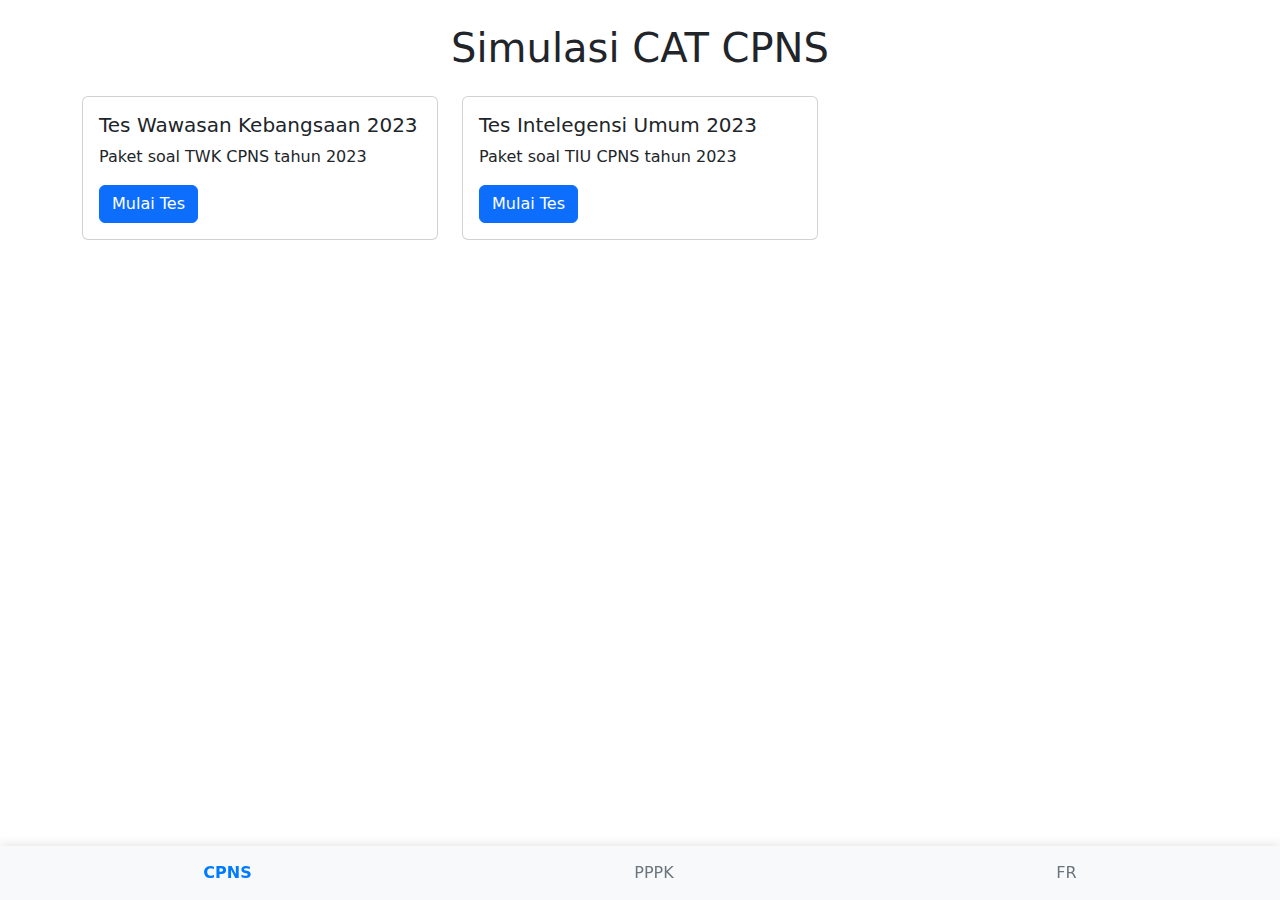
<file: cpns/index.html>
<!DOCTYPE html>
<html lang="id">
<head>
    <meta charset="UTF-8">
    <meta name="viewport" content="width=device-width, initial-scale=1.0">
    <title>Simulasi CAT CPNS</title>
    <!-- Bootstrap CSS -->
    <link href="https://cdn.jsdelivr.net/npm/bootstrap@5.3.0-alpha1/dist/css/bootstrap.min.css" rel="stylesheet">
    <link rel="stylesheet" href="styles.css">
</head>
<body>
    <div id="app" class="container py-4">
        <div id="home-screen" class="screen">
            <h1 class="text-center mb-4">Simulasi CAT CPNS</h1>
            <div id="package-list" class="row row-cols-1 row-cols-md-2 row-cols-lg-3 g-4"></div>
        </div>
        
        <div id="warning-screen" class="screen hidden">
            <div class="card">
                <div class="card-body">
                    <h2 class="card-title">Peringatan</h2>
                    <p class="card-text">Apakah Anda siap untuk memulai tes?</p>
                    <button id="start-test" class="btn btn-primary">Ya, Mulai Tes</button>
                    <button id="cancel-test" class="btn btn-secondary">Tidak, Kembali</button>
                </div>
            </div>
        </div>
        
        <div id="test-screen" class="screen hidden">
            <div id="header" class="mb-4">
                <div id="timer" class="alert alert-info"></div>
                <div id="question-nav" class="d-flex flex-wrap gap-2 mb-3"></div>
            </div>
            <div id="question-container" class="card mb-4">
                <div class="card-body">
                    <h3 id="question-number" class="card-title mb-3"></h3>
                    <h4 id="question-text" class="card-subtitle mb-4"></h4>
                    <div id="options-container" class="list-group mt-3"></div>
                </div>
            </div>
            <div id="navigation" class="d-flex justify-content-between align-items-center">
                <button id="prev-question" class="btn btn-secondary">Sebelumnya</button>
                <button id="clear-answer" class="btn btn-warning">Kosongkan Jawaban</button>
                <button id="next-question" class="btn btn-primary">Selanjutnya</button>
                <button id="finish-test" class="btn btn-danger">Selesai</button>
            </div>
        </div>
        
        <div id="result-screen" class="screen hidden">
            <h2 class="mb-4">Hasil Tes</h2>
            <div id="score-summary" class="alert alert-info"></div>
            <div id="detailed-results" class="list-group"></div>
            <a href="/pc/cpns/index.html" class="btn btn-primary mt-4">Kembali ke Beranda</a>
            <!-- <button id="back-to-home" class="btn btn-primary mt-4">Kembali ke Beranda</button> -->
        </div>
    </div>

    <nav class="navbar fixed-bottom navbar-light bg-light">
        <div class="container-fluid justify-content-around">
            <a class="nav-link active" href="#" data-category="cpns">CPNS</a>
            <a class="nav-link" href="#" data-category="pppk">PPPK</a>
            <a class="nav-link" href="#" data-category="tryout">FR</a>
        </div>
    </nav>

    <!-- Bootstrap Bundle with Popper -->
    <script src="https://cdn.jsdelivr.net/npm/bootstrap@5.3.0-alpha1/dist/js/bootstrap.bundle.min.js"></script>
    <script src="script.js"></script>
</body>
</html>
</file>
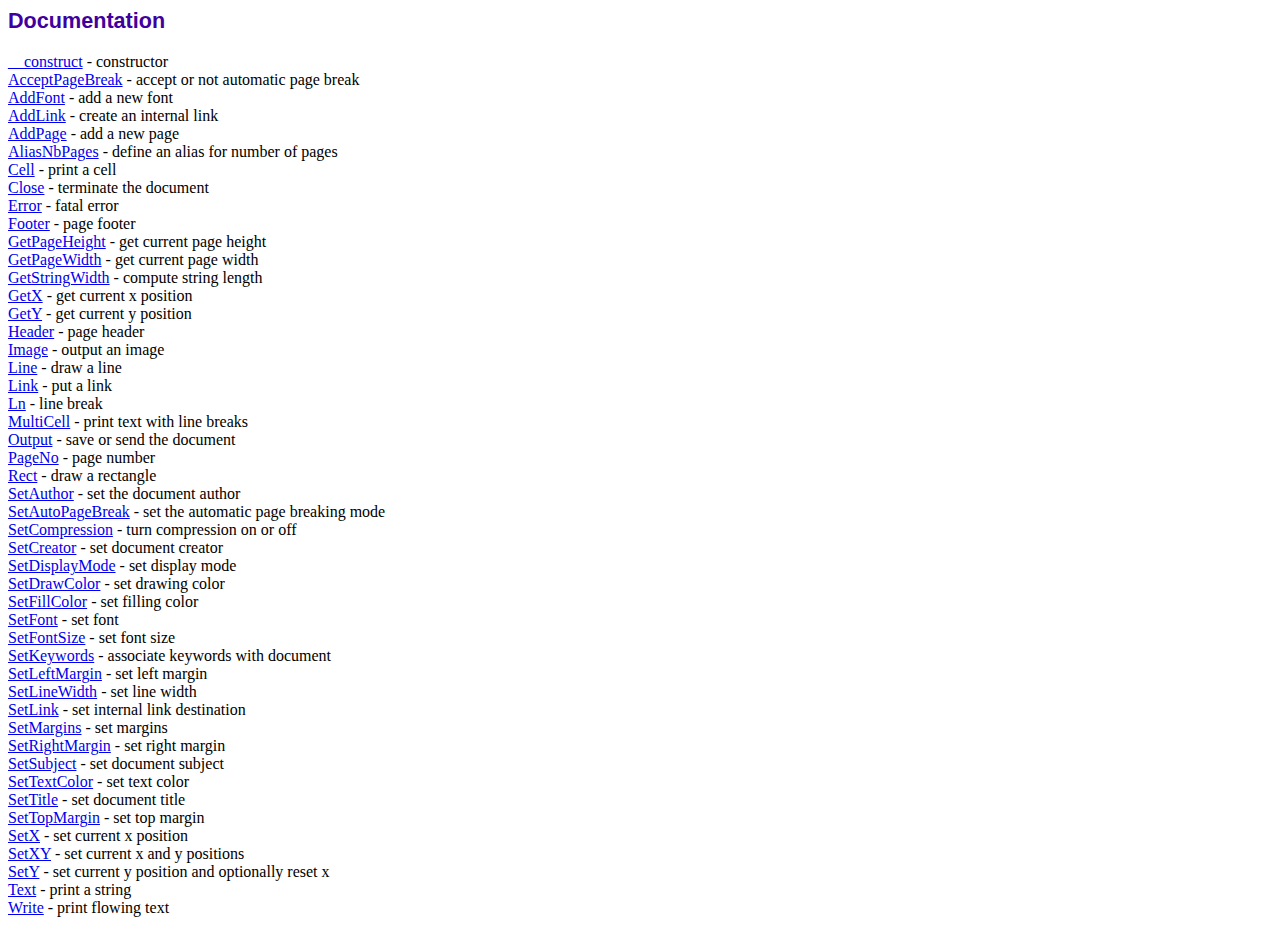
<file: ikan/fpdf/doc/index.htm>
<!DOCTYPE html PUBLIC "-//W3C//DTD HTML 4.01 Transitional//EN">
<html>
<head>
<meta http-equiv="Content-Type" content="text/html; charset=UTF-8">
<title>Documentation</title>
<link type="text/css" rel="stylesheet" href="../fpdf.css">
</head>
<body>
<h1>Documentation</h1>
<a href="__construct.htm">__construct</a> - constructor<br>
<a href="acceptpagebreak.htm">AcceptPageBreak</a> - accept or not automatic page break<br>
<a href="addfont.htm">AddFont</a> - add a new font<br>
<a href="addlink.htm">AddLink</a> - create an internal link<br>
<a href="addpage.htm">AddPage</a> - add a new page<br>
<a href="aliasnbpages.htm">AliasNbPages</a> - define an alias for number of pages<br>
<a href="cell.htm">Cell</a> - print a cell<br>
<a href="close.htm">Close</a> - terminate the document<br>
<a href="error.htm">Error</a> - fatal error<br>
<a href="footer.htm">Footer</a> - page footer<br>
<a href="getpageheight.htm">GetPageHeight</a> - get current page height<br>
<a href="getpagewidth.htm">GetPageWidth</a> - get current page width<br>
<a href="getstringwidth.htm">GetStringWidth</a> - compute string length<br>
<a href="getx.htm">GetX</a> - get current x position<br>
<a href="gety.htm">GetY</a> - get current y position<br>
<a href="header.htm">Header</a> - page header<br>
<a href="image.htm">Image</a> - output an image<br>
<a href="line.htm">Line</a> - draw a line<br>
<a href="link.htm">Link</a> - put a link<br>
<a href="ln.htm">Ln</a> - line break<br>
<a href="multicell.htm">MultiCell</a> - print text with line breaks<br>
<a href="output.htm">Output</a> - save or send the document<br>
<a href="pageno.htm">PageNo</a> - page number<br>
<a href="rect.htm">Rect</a> - draw a rectangle<br>
<a href="setauthor.htm">SetAuthor</a> - set the document author<br>
<a href="setautopagebreak.htm">SetAutoPageBreak</a> - set the automatic page breaking mode<br>
<a href="setcompression.htm">SetCompression</a> - turn compression on or off<br>
<a href="setcreator.htm">SetCreator</a> - set document creator<br>
<a href="setdisplaymode.htm">SetDisplayMode</a> - set display mode<br>
<a href="setdrawcolor.htm">SetDrawColor</a> - set drawing color<br>
<a href="setfillcolor.htm">SetFillColor</a> - set filling color<br>
<a href="setfont.htm">SetFont</a> - set font<br>
<a href="setfontsize.htm">SetFontSize</a> - set font size<br>
<a href="setkeywords.htm">SetKeywords</a> - associate keywords with document<br>
<a href="setleftmargin.htm">SetLeftMargin</a> - set left margin<br>
<a href="setlinewidth.htm">SetLineWidth</a> - set line width<br>
<a href="setlink.htm">SetLink</a> - set internal link destination<br>
<a href="setmargins.htm">SetMargins</a> - set margins<br>
<a href="setrightmargin.htm">SetRightMargin</a> - set right margin<br>
<a href="setsubject.htm">SetSubject</a> - set document subject<br>
<a href="settextcolor.htm">SetTextColor</a> - set text color<br>
<a href="settitle.htm">SetTitle</a> - set document title<br>
<a href="settopmargin.htm">SetTopMargin</a> - set top margin<br>
<a href="setx.htm">SetX</a> - set current x position<br>
<a href="setxy.htm">SetXY</a> - set current x and y positions<br>
<a href="sety.htm">SetY</a> - set current y position and optionally reset x<br>
<a href="text.htm">Text</a> - print a string<br>
<a href="write.htm">Write</a> - print flowing text<br>
</body>
</html>
</file>
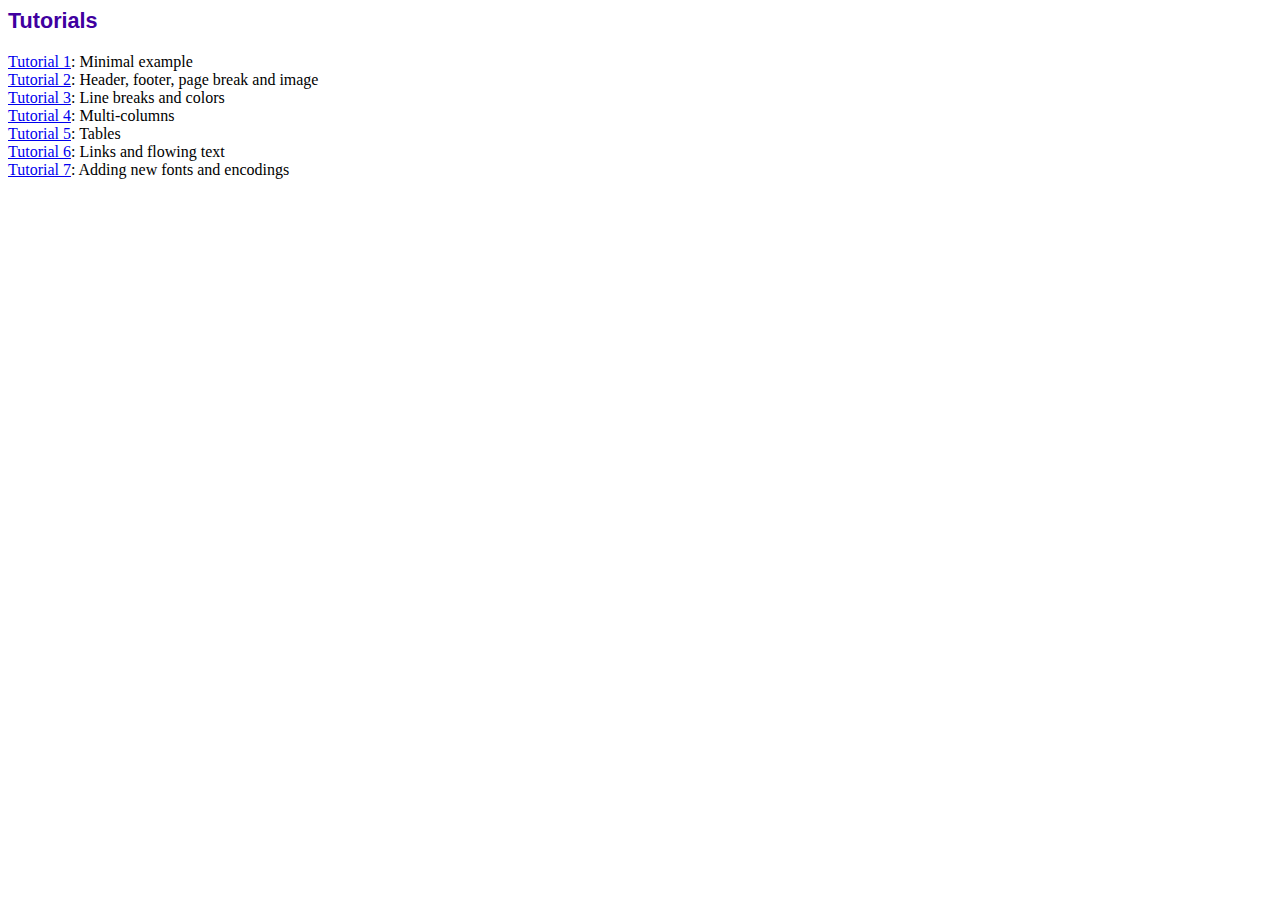
<file: ikan/fpdf/tutorial/index.htm>
<!DOCTYPE html PUBLIC "-//W3C//DTD HTML 4.01 Transitional//EN">
<html>
<head>
<meta http-equiv="Content-Type" content="text/html; charset=UTF-8">
<title>Tutorials</title>
<link type="text/css" rel="stylesheet" href="../fpdf.css">
</head>
<body>
<h1>Tutorials</h1>
<ul style="list-style-type:none; margin-left:0; padding-left:0">
<li><a href="tuto1.htm">Tutorial 1</a>: Minimal example</li>
<li><a href="tuto2.htm">Tutorial 2</a>: Header, footer, page break and image</li>
<li><a href="tuto3.htm">Tutorial 3</a>: Line breaks and colors</li>
<li><a href="tuto4.htm">Tutorial 4</a>: Multi-columns</li>
<li><a href="tuto5.htm">Tutorial 5</a>: Tables</li>
<li><a href="tuto6.htm">Tutorial 6</a>: Links and flowing text</li>
<li><a href="tuto7.htm">Tutorial 7</a>: Adding new fonts and encodings</li>
</ul>
</body>
</html>
</file>
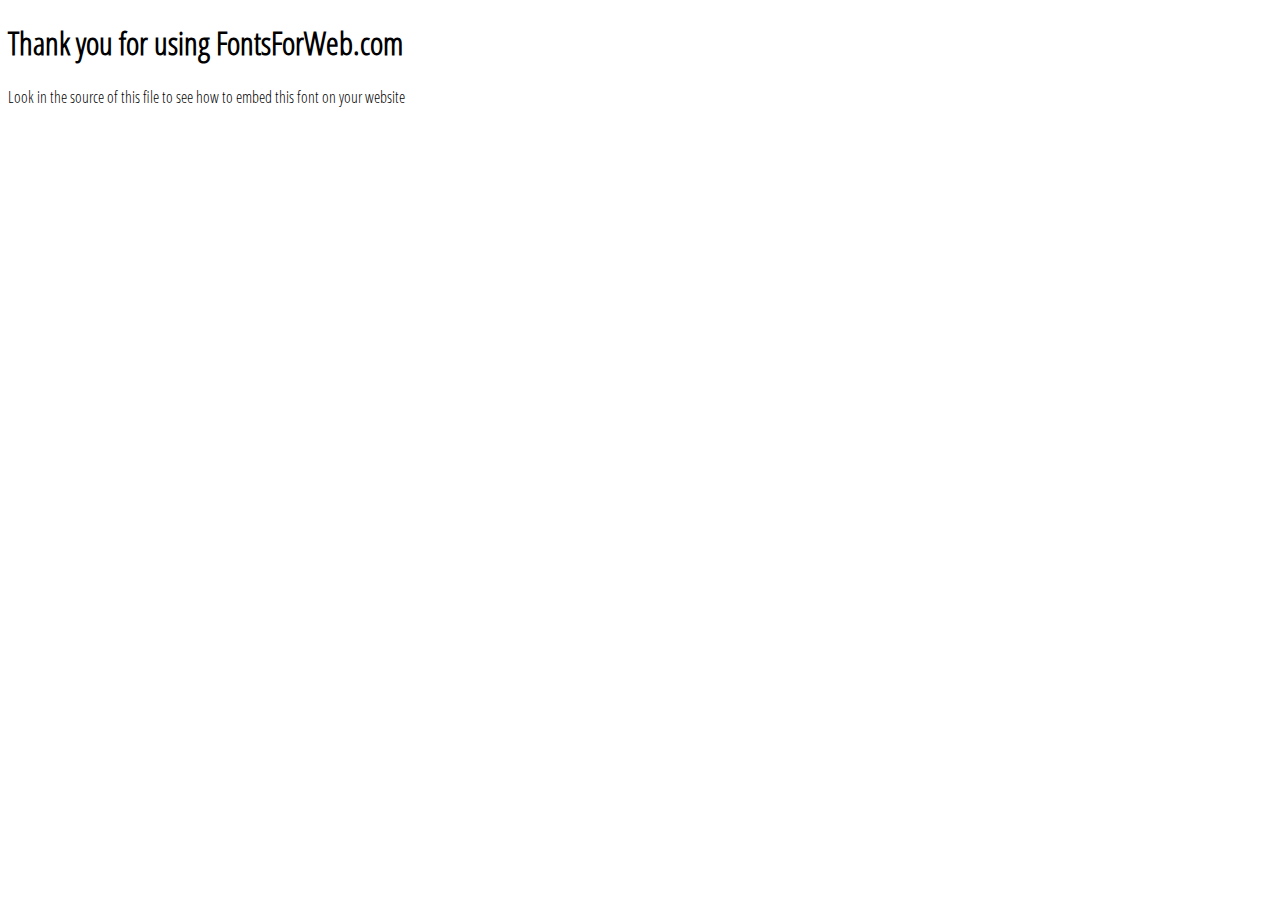
<file: masjid2/display/fonts/OpenSansCondLight/index.html>
<!DOCTYPE html>
<html class="no-js">
    <head>
        <meta charset="utf-8">
        <meta http-equiv="X-UA-Compatible" content="IE=edge">
        <title> web font from FontsForWeb.com</title>
        <meta name="description" content="">
        <meta name="viewport" content="width=device-width, initial-scale=1">
        <link rel="stylesheet" href="font.css">
        <style type="text/css">
		/* when @font-face is defined(it is in font.css) you can add the font to any rule by using font-family */
		h1 {
			font-family: 'OpenSansCondLight';
		}
		</style>
    </head>
    <body>
    	<h1>Thank you for using FontsForWeb.com</h1>
        <p class="fontsforweb_fontid_6958">Look in the source of this file to see how to embed this font on your website</p>
    </body>
</html>
</file>
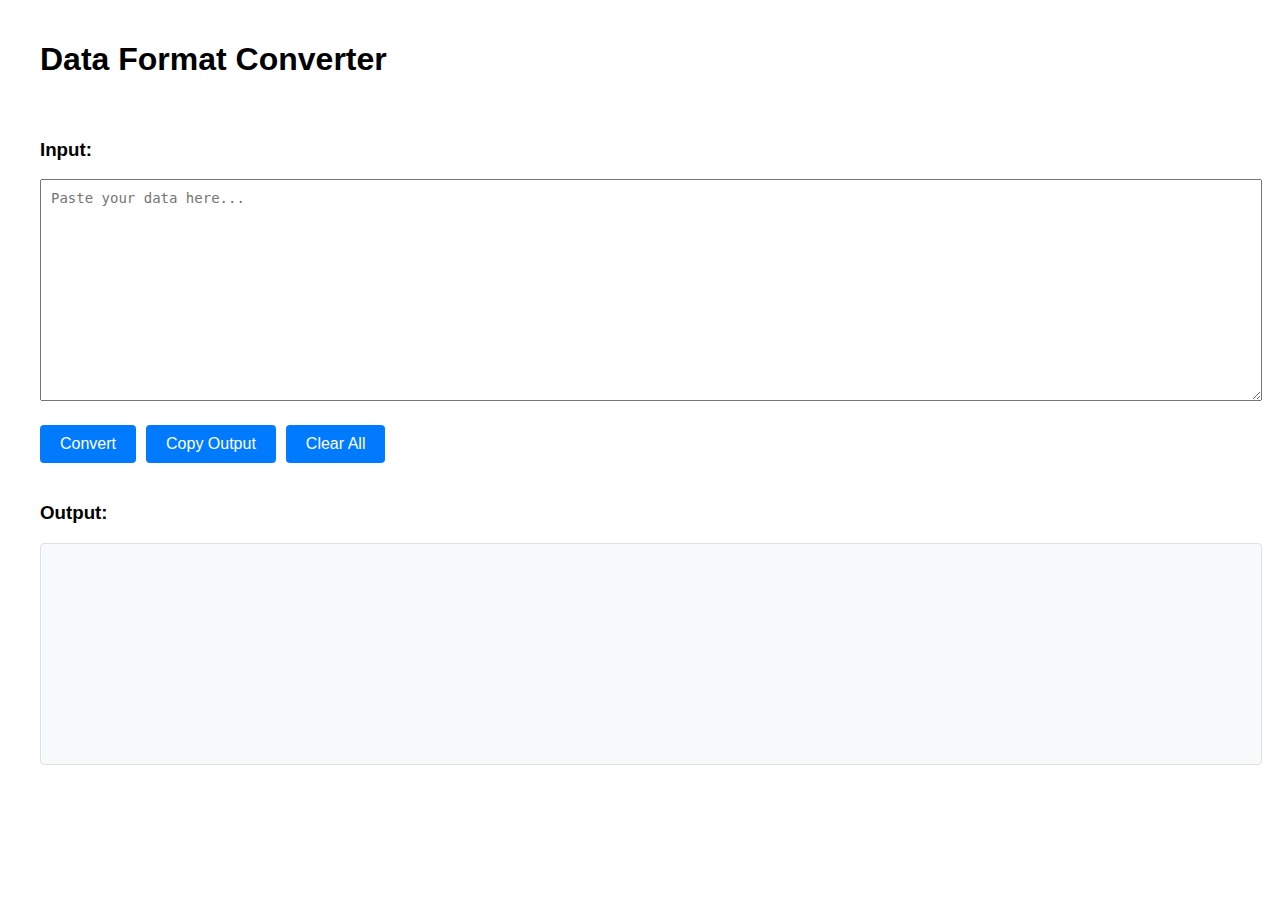
<file: pju/1.html>
<!DOCTYPE html>
<html lang="en">
<head>
    <meta charset="UTF-8">
    <meta name="viewport" content="width=device-width, initial-scale=1.0">
    <title>Data Format Converter</title>
    <style>
        body {
            font-family: Arial, sans-serif;
            max-width: 1200px;
            margin: 0 auto;
            padding: 20px;
        }
        .container {
            display: flex;
            flex-direction: column;
            gap: 20px;
        }
        textarea {
            width: 100%;
            height: 200px;
            padding: 10px;
            font-family: monospace;
            font-size: 14px;
        }
        button {
            padding: 10px 20px;
            font-size: 16px;
            background-color: #007bff;
            color: white;
            border: none;
            border-radius: 4px;
            cursor: pointer;
            width: fit-content;
        }
        button:hover {
            background-color: #0056b3;
        }
        #output {
            width: 100%;
            min-height: 200px;
            padding: 10px;
            background-color: #f8f9fa;
            border: 1px solid #dee2e6;
            border-radius: 4px;
            white-space: pre;
            overflow-x: auto;
            font-family: monospace;
            font-size: 14px;
        }
        .button-group {
            display: flex;
            gap: 10px;
        }
    </style>
</head>
<body>
    <div class="container">
        <h1>Data Format Converter</h1>
        <div>
            <h3>Input:</h3>
            <textarea id="inputData" placeholder="Paste your data here..."></textarea>
        </div>
        <div class="button-group">
            <button id="convertBtn">Convert</button>
            <button id="copyBtn">Copy Output</button>
            <button id="clearBtn">Clear All</button>
        </div>
        <div>
            <h3>Output:</h3>
            <div id="output"></div>
        </div>
    </div>

    <script>
        function cleanInput(input) {
            // Normalize spaces and clean the input
            return input
                .replace(/\s+/g, ' ') // Replace multiple spaces with single space
                .replace(/\n+/g, ' ') // Replace newlines with space
                .trim();
        }

        function parseItems(line) {
            const items = [];
            let currentItem = {
                quantity: null,
                description: []
            };

            const parts = line.split(/\s+/);
            let i = 0;

            while (i < parts.length) {
                const num = parseInt(parts[i]);
                
                if (!isNaN(num)) {
                    if (currentItem.quantity !== null && currentItem.description.length > 0) {
                        items.push({
                            quantity: currentItem.quantity,
                            description: currentItem.description.join(' ')
                        });
                        currentItem = {
                            quantity: null,
                            description: []
                        };
                    }
                    currentItem.quantity = num;
                } else {
                    if (currentItem.quantity !== null) {
                        currentItem.description.push(parts[i]);
                    }
                }
                i++;
            }

            if (currentItem.quantity !== null && currentItem.description.length > 0) {
                items.push({
                    quantity: currentItem.quantity,
                    description: currentItem.description.join(' ')
                });
            }

            return items;
        }

        function transformData(input) {
            let counter = 1;
            let result = [];
            
            const cleanedInput = cleanInput(input);
            const entries = cleanedInput.split(/\d+ -1- 2024/).filter(entry => entry.trim());
            const dates = cleanedInput.match(/\d+ -1- 2024/g) || [];
            
            entries.forEach((entry, index) => {
                if (!dates[index]) return;
                
                const date = dates[index].trim();
                const line = date + entry;
                const plateIndex = line.indexOf('AG');
                
                if (plateIndex === -1) return;
                
                const plateNumber = line.substring(plateIndex, plateIndex + 11);
                const afterPlate = line.substring(plateIndex + 11).trim();
                const items = parseItems(afterPlate);
                
                items.forEach(item => {
                    result.push({
                        id: `asdaddd${counter}`,
                        groupId: `asdsdas${index + 11}`,
                        date: date.split(' ')[0] + '/1/2024',
                        plateNumber: plateNumber.trim(),
                        quantity: item.quantity,
                        description: item.description
                    });
                    counter++;
                });
            });
            
            return result;
        }

        // Event listener for convert button
        document.getElementById('convertBtn').addEventListener('click', function() {
            const input = document.getElementById('inputData').value;
            const output = document.getElementById('output');
            
            try {
                if (!input.trim()) {
                    output.textContent = 'Please enter some data to convert.';
                    return;
                }
                
                const transformedData = transformData(input);
                const csvRows = transformedData.map(entry => 
                    `${entry.id}\t${entry.groupId}\t${entry.date}\t${entry.plateNumber}\t${entry.quantity}\t${entry.description}`
                );
                output.textContent = csvRows.join('\n');
            } catch (error) {
                console.error(error);
                output.textContent = 'Error processing data: ' + error.message;
            }
        });

        // Copy output button
        document.getElementById('copyBtn').addEventListener('click', function() {
            const output = document.getElementById('output');
            const text = output.textContent;
            
            if (!text.trim()) {
                alert('No output to copy!');
                return;
            }
            
            navigator.clipboard.writeText(text).then(
                function() {
                    alert('Output copied to clipboard!');
                },
                function(err) {
                    console.error('Could not copy text: ', err);
                    alert('Failed to copy output. Please select and copy manually.');
                }
            );
        });

        // Clear button
        document.getElementById('clearBtn').addEventListener('click', function() {
            document.getElementById('inputData').value = '';
            document.getElementById('output').textContent = '';
        });
    </script>
</body>
</html>
</file>
<file: cpns/styles.css>
.screen {
    display: block;
}

.screen.hidden {
    display: none;
}

.question-button {
    width: 40px;
    height: 40px;
}

.question-button.unanswered {
    background-color: #6c757d;
    border-color: #6c757d;
}

.question-button.answered {
    background-color: #28a745;
    border-color: #28a745;
}

.question-button.skipped {
    background-color: #dc3545;
    border-color: #dc3545;
}

#timer {
    font-size: 1.2rem;
    font-weight: bold;
}

.result-item.correct {
    background-color: #d4edda;
}

.result-item.incorrect {
    background-color: #f8d7da;
}

/* ... (style lainnya tetap sama) ... */



body {
    padding-bottom: 56px; /* Sesuaikan dengan tinggi bottom navigation */
}

.navbar.fixed-bottom {
    display: flex;
    justify-content: space-around;
    padding: 10px 0;
    background-color: #f8f9fa;
    box-shadow: 0 -2px 10px rgba(0, 0, 0, 0.1);
}

.navbar.fixed-bottom .nav-link {
    color: #6c757d;
    text-decoration: none;
    padding: 5px 10px;
}

.navbar.fixed-bottom .nav-link.active {
    color: #007bff;
    font-weight: bold;
}
</file>
<file: ikan/fpdf/fpdf.css>
body {font-family:"Times New Roman",serif}
h1 {font:bold 135% Arial,sans-serif; color:#4000A0; margin-bottom:0.9em}
h2 {font:bold 95% Arial,sans-serif; color:#900000; margin-top:1.5em; margin-bottom:1em}
dl.param dt {text-decoration:underline}
dl.param dd {margin-top:1em; margin-bottom:1em}
dl.param ul {margin-top:1em; margin-bottom:1em}
tt, code, kbd {font-family:"Courier New",Courier,monospace; font-size:82%}
div.source {margin-top:1.4em; margin-bottom:1.3em}
div.source pre {display:table; border:1px solid #24246A; width:100%; margin:0em; font-family:inherit; font-size:100%}
div.source code {display:block; border:1px solid #C5C5EC; background-color:#F0F5FF; padding:6px; color:#000000}
div.doc-source {margin-top:1.4em; margin-bottom:1.3em}
div.doc-source pre {display:table; width:100%; margin:0em; font-family:inherit; font-size:100%}
div.doc-source code {display:block; background-color:#E0E0E0; padding:4px}
.kw {color:#000080; font-weight:bold}
.str {color:#CC0000}
.cmt {color:#008000}
p.demo {text-align:center; margin-top:-0.9em}
a.demo {text-decoration:none; font-weight:bold; color:#0000CC}
a.demo:link {text-decoration:none; font-weight:bold; color:#0000CC}
a.demo:hover {text-decoration:none; font-weight:bold; color:#0000FF}
a.demo:active {text-decoration:none; font-weight:bold; color:#0000FF}
</file>
<file: masjid2/display/fonts/OpenSansCondLight/font.css>
@font-face {
	font-family: 'OpenSansCondLight';
	src: url('./OpenSansCondLight.eot');
	src: local('OpenSansCondLight'), url('./OpenSansCondLight.woff') format('woff'), url('./OpenSansCondLight.ttf') format('truetype');
}
/* use this class to attach this font to any element i.e. <p class="fontsforweb_fontid_6958">Text with this font applied</p> */
.fontsforweb_fontid_6958 {
	font-family: 'OpenSansCondLight' !important;
}

/* Font downloaded from FontsForWeb.com */
</file>
